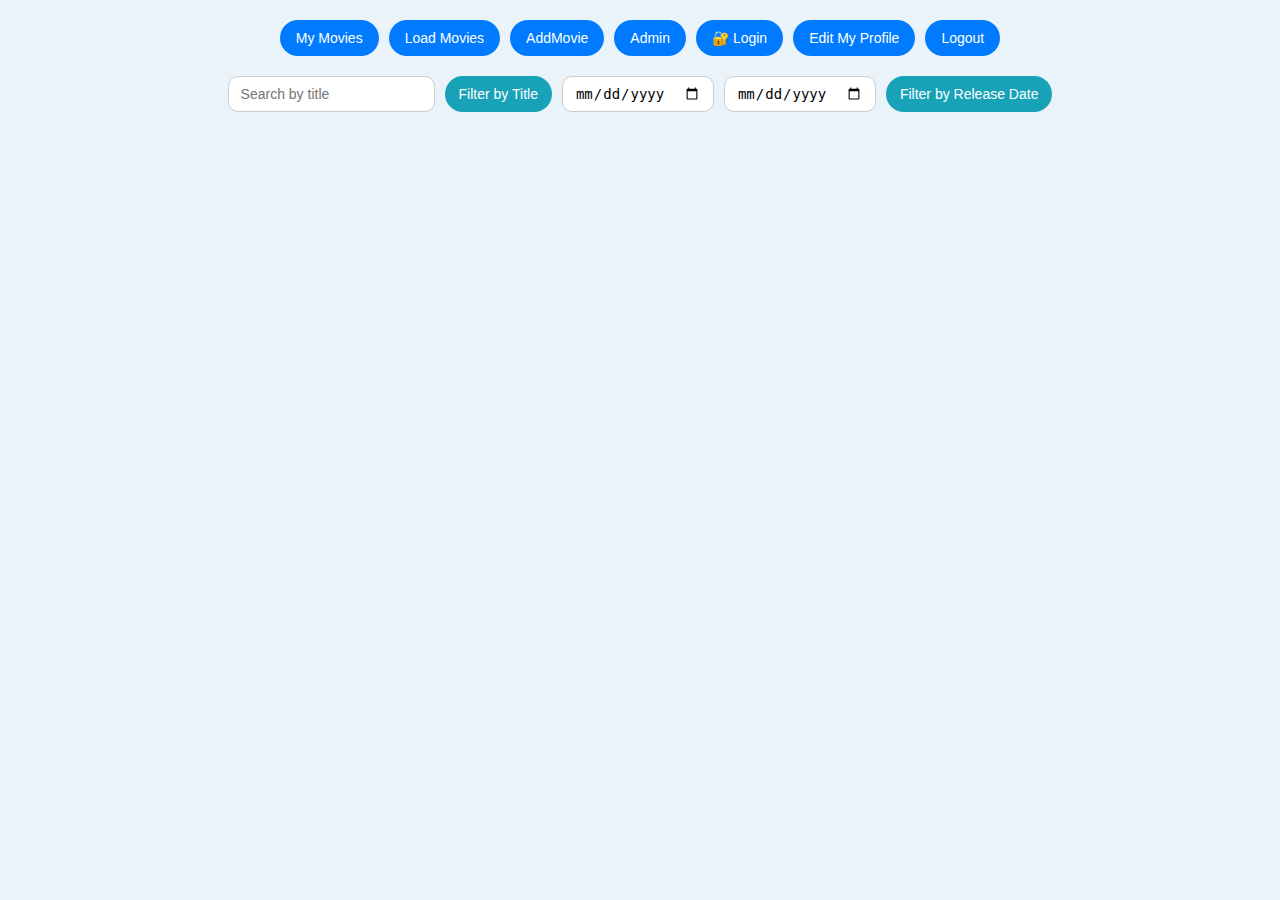
<file: Exercise 4 shaysaraf Client/index.html>
﻿<!DOCTYPE html>
<html lang="en">
<head>
    <meta charset="UTF-8" />
    <meta name="viewport" content="width=device-width, initial-scale=1.0">
    <title>Movies Page</title>
    <link href="Css/IndexCss.css" rel="stylesheet" />
    <script src="https://code.jquery.com/jquery-3.6.0.min.js"></script>
</head>
<body>
    <div class="top-buttons">
        <!--<p id="greeting"></p>-->
        <button onclick="window.location.href='MyMovies.html'">My Movies</button>
        <button id="loadMoviesBtn">Load Movies</button>
        <button onclick="window.location.href='AddMovie.html'">AddMovie</button>
        <button onclick="window.location.href='admin.html'">Admin</button>
        <button id="goToLoginBtn">🔐 Login</button>
        <button id="editProfileBtn">Edit My Profile</button>
        <button id="logoutBtn">Logout</button>
    </div>

    <!-- אזור סינון -->
    <div class="filters">
        <input type="text" id="titleFilter" placeholder="Search by title" />
        <button id="filterByTitleBtn">Filter by Title</button>

        <input type="date" id="startDate" />
        <input type="date" id="endDate" />
        <button id="filterByDateBtn">Filter by Release Date</button>
    </div>

    <!-- אזור הסרטים -->
    <div id="moviesContainer"></div>
    <script src="scripts/IndexMovies.js"></script>
</body>
</html>
</file>
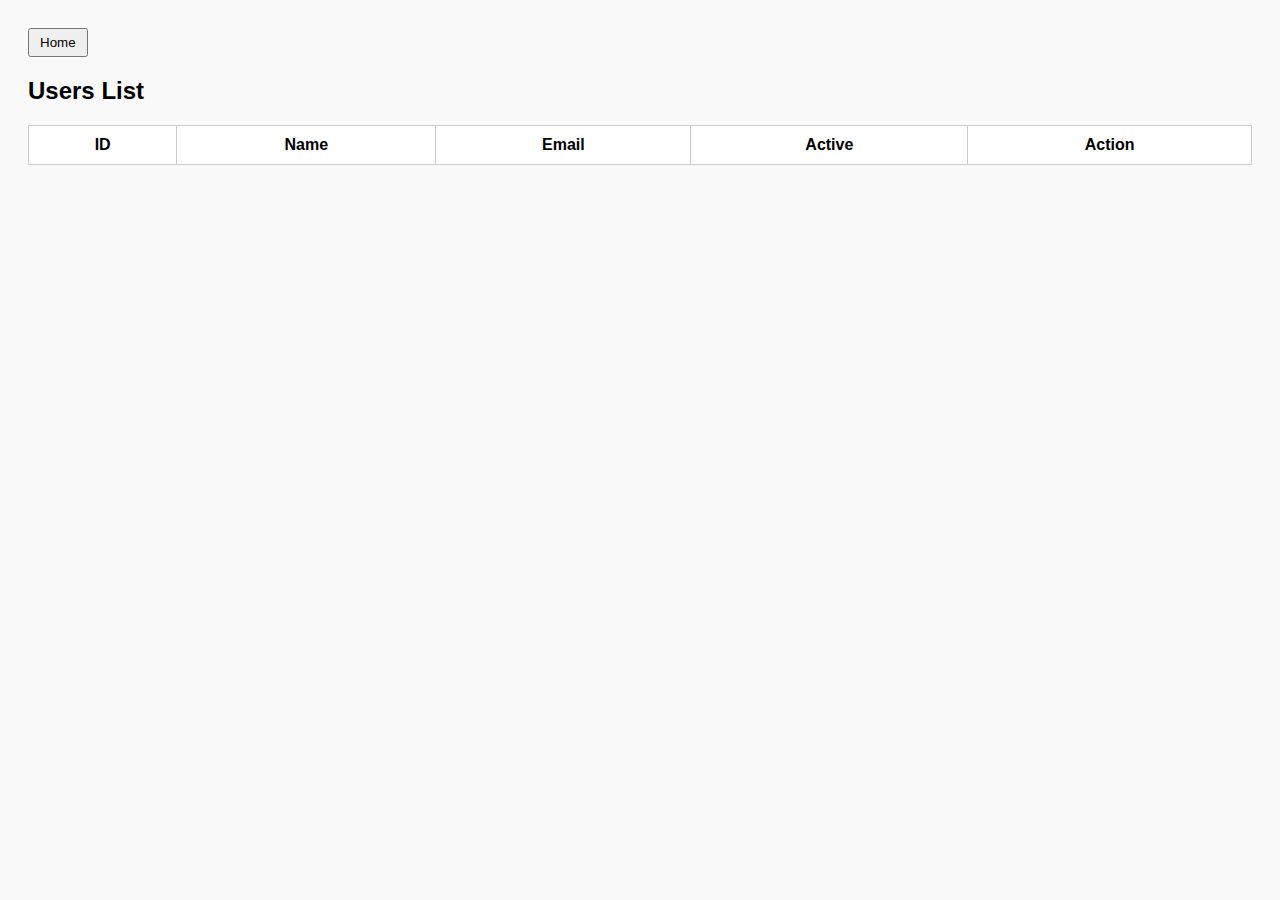
<file: Exercise 4 shaysaraf Client/admin.html>
﻿<!DOCTYPE html>
<html lang="en">
<head>
    <meta charset="UTF-8">
    <title>Admin Panel</title>
    <link href="Css/adminCss.css" rel="stylesheet" />
    <script src="https://code.jquery.com/jquery-3.6.0.min.js"></script>
    <script src="scripts/adminJs.js"></script>
</head>
<body>
    <button onclick="window.location.href='index.html'">Home</button>
    <h2>Users List</h2>
    <table border="1">
        <thead>
            <tr>
                <th>ID</th>
                <th>Name</th>
                <th>Email</th>
                <th>Active</th>
                <th>Action</th>
            </tr>
        </thead>
        <tbody id="usersTableBody"></tbody>
    </table>
</body>
</html>
</file>
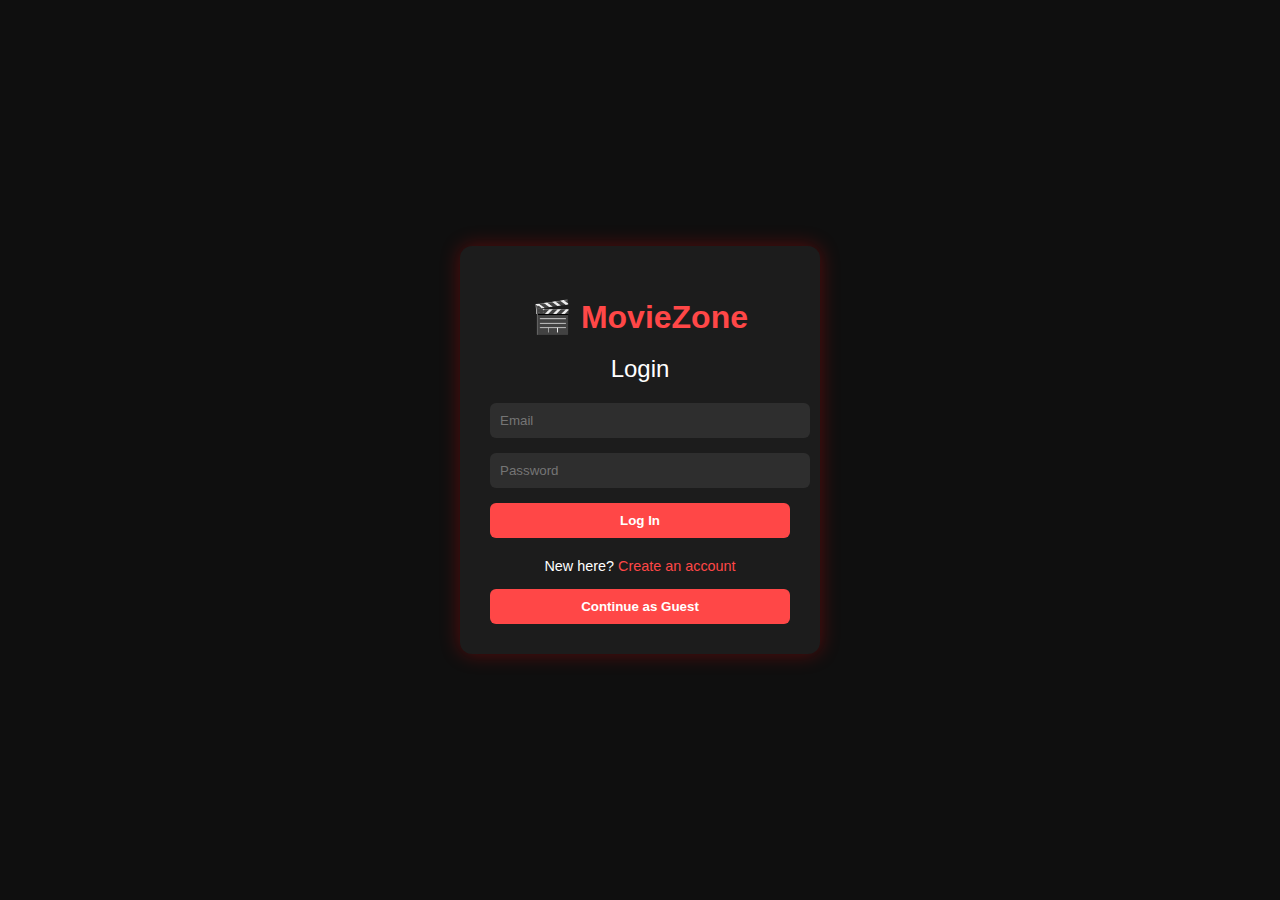
<file: Exercise 4 shaysaraf Client/Login.html>
﻿<!DOCTYPE html>
<html lang="en">
<head>
    <meta charset="UTF-8" />
    <meta name="viewport" content="width=device-width, initial-scale=1.0" />
    <title>Login - MovieZone</title>
    <link href="Css/LoginCss.css" rel="stylesheet" />
    <script src="https://code.jquery.com/jquery-3.6.0.min.js"></script>

</head>
<body>
    <div class="login-container">
        <h1>🎬 MovieZone</h1>
        <h2>Login</h2>
        <form id="loginForm">
            <input type="email" id="email" placeholder="Email" required />
            <input type="password" id="password" placeholder="Password" required />
            <button type="submit">Log In</button>
            <p id="errorMsg"></p>
        </form>
        <p class="register-link">
            New here? <a href="register.html">Create an account</a>
        </p>
        <button type="button" id="guestBtn">Continue as Guest</button>
    </div>
    <script src="scripts/LoginJs.js"></script>
</body>
</html>
</file>
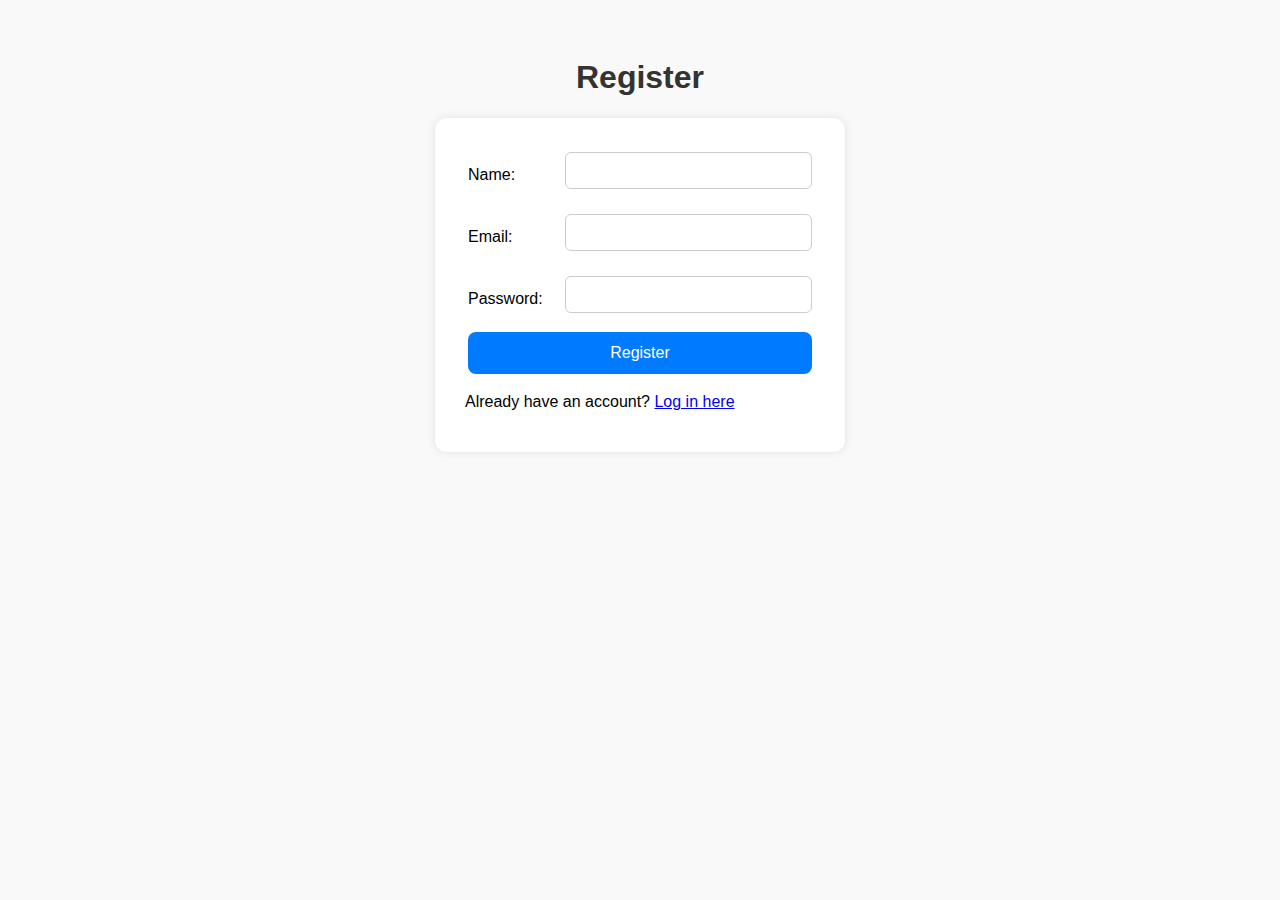
<file: Exercise 4 shaysaraf Client/register.html>
﻿<!DOCTYPE html>
<html>
<head>
    <meta charset="utf-8" />
    <title>Register</title>
    <link href="Css/registerCss.css" rel="stylesheet" />
    <script src="https://code.jquery.com/jquery-3.6.0.min.js"></script>
    <script src="scripts/register.js"defer></script>
</head>
<body>

    <h1>Register</h1>

    <form id="registerForm">
        <table>
            <tr><td>Name:</td><td><input type="text" id="nameTB" required /></td></tr>
            <tr><td>Email:</td><td><input type="email" id="emailTB" required /></td></tr>
            <tr><td>Password:</td><td><input type="password" id="passwordTB" required /></td></tr>
            <tr><td colspan="2"><button type="submit">Register</button></td></tr>
        </table>
        <p id="errorMsg" style="color:red;"></p>
        <p>Already have an account? <a href="login.html">Log in here</a></p>

    </form>

</body>
</html>
</file>
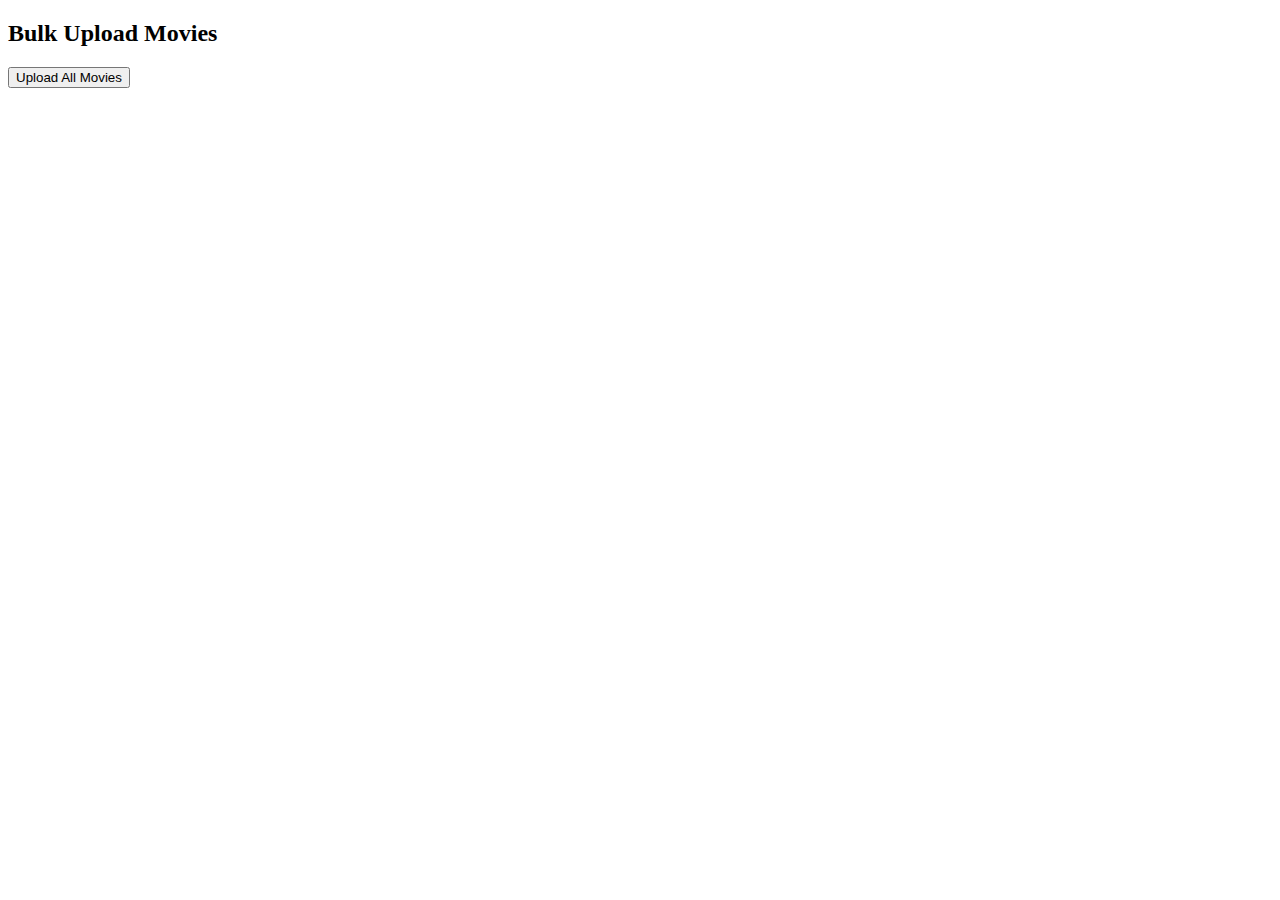
<file: Exercise 4 shaysaraf Client/temp.html>
﻿<!DOCTYPE html>
<html lang="en">
<head>
    <meta charset="UTF-8">
    <title>Upload Movies</title>
    <script src="https://code.jquery.com/jquery-3.6.0.min.js"></script>
    <script src="scripts/movies-db.js"></script>
</head>
<body>

    <h2>Bulk Upload Movies</h2>
    <button id="uploadBtn">Upload All Movies</button>

    <script>
        $(document).ready(function () {
            $("#uploadBtn").click(function () {

                // בונה מערך חדש moviesToSend בלי id ועם תיקונים
                const moviesToSend = movies.map(movie => ({
                    url: movie.url,
                    primaryTitle: movie.primaryTitle,
                    description: movie.description,
                    primaryImage: movie.primaryImage,
                    year: movie.startYear || new Date(movie.releaseDate).getFullYear(),
                    releaseDate: new Date(movie.releaseDate).toISOString(),
                    language: movie.language || "Unknown",
                    budget: Math.max(100000, Number(movie.budget) || 100000),
                    grossWorldwide: Number(movie.grossWorldwide) || 0,
                    genres: Array.isArray(movie.genres) ? movie.genres.join(", ") : movie.genres,
                    isAdult: movie.isAdult === true || movie.isAdult === "true" || movie.isAdult === 1,
                    runtimeMinutes: Number(movie.runtimeMinutes) || 0,
                    averageRating: Number(movie.averageRating) || 0,
                    numVotes: Number(movie.numVotes) || 0
                }));

                console.log(moviesToSend); // אפשר למחוק אחרי בדיקה

                // שליחת ה-moviesToSend לשרת
                $.ajax({
                    url: "https://localhost:7275/api/Movies/BulkInsert", // כתובת ה-API שלך
                    type: "POST",
                    contentType: "application/json",
                    data: JSON.stringify(moviesToSend),
                    success: function () {
                        alert("All movies uploaded successfully!");
                    },
                    error: function (xhr) {
                        alert("Error uploading movies: " + xhr.responseText);
                    }
                });
            });
        });
    </script>

</body>
</html>
</file>
<file: Exercise 4 shaysaraf Client/Css/IndexCss.css>
﻿/* כללי */
body {
    font-family: 'Segoe UI', sans-serif;
    background-color: #eaf3fa;
    margin: 0;
    padding: 20px;
}

/* כותרת */
h1 {
    text-align: center;
    color: #222;
}

/* כפתורים עליונים */
.top-buttons {
    display: flex;
    flex-wrap: wrap;
    justify-content: center;
    gap: 10px;
    margin-bottom: 20px;
}

button {
    padding: 10px 16px;
    font-size: 14px;
    background-color: #007BFF;
    color: white;
    border: none;
    border-radius: 20px;
    cursor: pointer;
    transition: background-color 0.2s ease-in-out;
}

    button:hover {
        background-color: #0056b3;
    }

/* אזור סינון */
.filters {
    display: flex;
    flex-wrap: wrap;
    justify-content: center;
    gap: 10px;
    margin-bottom: 20px;
}

    .filters input[type="text"],
    .filters input[type="date"] {
        padding: 8px 12px;
        font-size: 14px;
        border-radius: 10px;
        border: 1px solid #ccc;
    }

    .filters button {
        padding: 8px 14px;
        font-size: 14px;
        background-color: #17a2b8;
        color: white;
        border: none;
        border-radius: 20px;
        cursor: pointer;
        transition: background-color 0.2s ease-in-out;
    }

        .filters button:hover {
            background-color: #117a8b;
        }

/* רשת הסרטים */
#moviesContainer {
    display: grid;
    grid-template-columns: repeat(4, 1fr); /* 4 קבוע */
    gap: 20px;
    padding: 10px;
}

/* כרטיס סרט */
.movie-card {
    background-color: #e0f0ff;
    border-radius: 12px;
    padding: 15px;
    box-shadow: 0 4px 10px rgba(0, 0, 0, 0.07);
    transition: transform 0.2s ease;
    text-align: center;
}

    .movie-card:hover {
        transform: translateY(-5px);
    }

    .movie-card img {
        width: 100%;
        height: auto;
        border-radius: 10px;
        margin-bottom: 10px;
    }

    .movie-card h3 {
        margin-bottom: 8px;
        font-size: 18px;
        color: #333;
    }

    .movie-card p {
        font-size: 14px;
        color: #555;
        margin: 5px 0;
    }

/* כפתורים בכרטיס */
.add-btn,
.delete-btn {
    margin-top: 10px;
    width: 100%;
    border-radius: 20px;
    padding: 8px;
    font-weight: bold;
}

.add-btn {
    background-color: #28a745;
}

    .add-btn:hover {
        background-color: #1e7e34;
    }

.delete-btn {
    background-color: #dc3545;
}

    .delete-btn:hover {
        background-color: #a71
</file>
<file: Exercise 4 shaysaraf Client/Css/adminCss.css>
﻿body {
    font-family: Arial, sans-serif;
    padding: 20px;
    background-color: #f9f9f9;
}

table {
    width: 100%;
    border-collapse: collapse;
    background-color: white;
}

th, td {
    padding: 10px;
    border: 1px solid #ccc;
    text-align: center;
}

button {
    padding: 5px 10px;
    cursor: pointer;
}
</file>
<file: Exercise 4 shaysaraf Client/Css/LoginCss.css>
﻿body {
    margin: 0;
    font-family: Arial, sans-serif;
    background-color: #0f0f0f;
    color: white;
    display: flex;
    justify-content: center;
    align-items: center;
    height: 100vh;
}

.login-container {
    background-color: #1c1c1c;
    padding: 30px;
    border-radius: 12px;
    box-shadow: 0 0 20px rgba(255, 0, 0, 0.3);
    width: 300px;
    text-align: center;
}

    .login-container h1 {
        margin-bottom: 10px;
        color: #ff4747;
    }

    .login-container h2 {
        margin-bottom: 20px;
        font-weight: normal;
    }

input[type="email"],
input[type="password"] {
    width: 100%;
    padding: 10px;
    margin-bottom: 15px;
    border: none;
    border-radius: 6px;
    background-color: #2e2e2e;
    color: white;
}

button {
    width: 100%;
    padding: 10px;
    background-color: #ff4747;
    border: none;
    border-radius: 6px;
    color: white;
    font-weight: bold;
    cursor: pointer;
}

    button:hover {
        background-color: #e03c3c;
    }

#errorMsg {
    color: #ff4d4d;
    margin-top: 10px;
}

.register-link {
    margin-top: 20px;
    font-size: 0.9em;
}

    .register-link a {
        color: #ff4747;
        text-decoration: none;
    }
</file>
<file: Exercise 4 shaysaraf Client/Css/registerCss.css>
﻿body {
    font-family: 'Segoe UI', sans-serif;
    background-color: #f9f9f9;
    padding: 30px;
}

h1 {
    text-align: center;
    color: #333;
}

form {
    background-color: #fff;
    width: 350px;
    margin: 0 auto;
    padding: 25px 30px;
    border-radius: 12px;
    box-shadow: 0 0 10px rgba(0,0,0,0.1);
}

table {
    width: 100%;
}

input[type="text"],
input[type="email"],
input[type="password"] {
    width: 100%;
    padding: 10px;
    margin-top: 6px;
    margin-bottom: 15px;
    border: 1px solid #ccc;
    border-radius: 6px;
    box-sizing: border-box;
}

button {
    width: 100%;
    padding: 12px;
    background-color: #007BFF;
    color: white;
    border: none;
    border-radius: 8px;
    font-size: 16px;
    cursor: pointer;
    transition: background-color 0.3s ease;
}

    button:hover {
        background-color: #0056b3;
    }

#errorMsg {
    color: red;
    margin-top: 10px;
    text-align: center;
}
</file>
